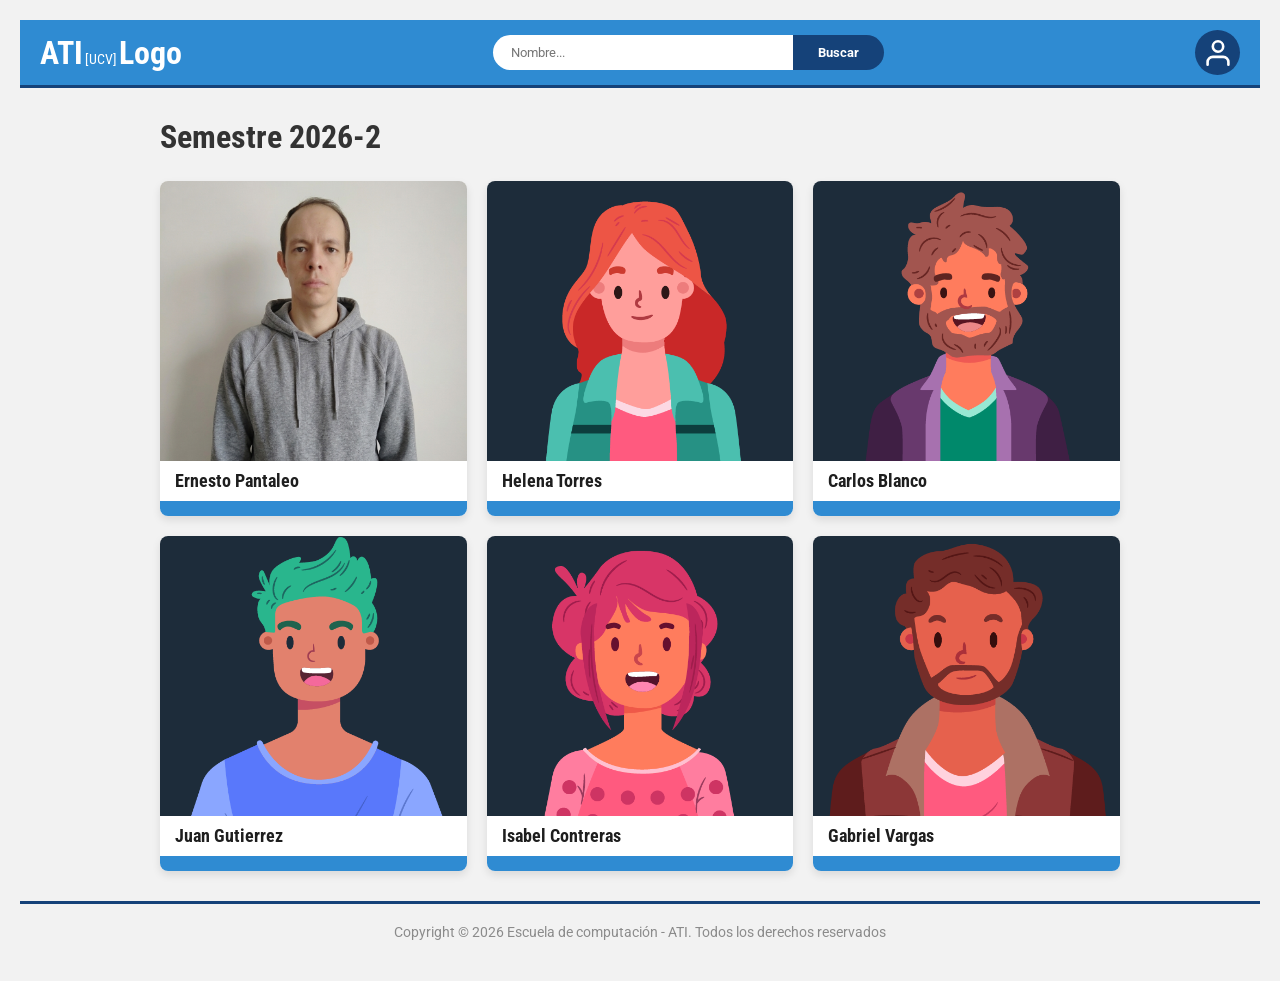
<file: index.html>
<!DOCTYPE html>
<html lang="es">
<head>
    <meta charset="UTF-8">
    <meta name="viewport" content="width=device-width, initial-scale=1.0">
    <title>ATI[UCV]Log 2026-2</title>

    <link rel="icon" sizes="32x32" href="icon/logo-32x32.png">
    <link rel="icon" sizes="192x192" href="icon/logo-192x192.png">

    <link rel="stylesheet" href="css/style.css">
    
</head>

                                         


<body> 
    <header>
        <nav>
            <a href="index.html" class="logo">ATI
                <span class="ucv">[UCV]</span> Logo
            </a>

            <!-- Formulario de búsqueda -->
            <form class="form-busq">
                <input type="text" placeholder="Nombre...">
                <button type="submit">Buscar</button>
            </form>

             <!-- Ícono de usuario -->
            <div class="circulo-usuario">
                <img src="icon/userIcon.svg" alt="Usuario" class="icon-us">
            </div>  

        </nav>
    </header>

    <section>
        <h2 class="titulo-semestre">Semestre 2026-2</h2>
        <div class="tabla-estudiantes">

            <!-- Tarjeta 1 -->
            <a href="25013703/profile.html" class="tarjeta-est">
                <img src="25013703/25013703.jpg" alt="Ernesto Pantaleo">
                <div class="info-tar">
                    <h3>Ernesto Pantaleo</h3>
                    <div class="color-bar"></div>
                </div>
            </a>

            <!-- Tarjeta 2 -->
             <div class="tarjeta-est">
                <img src="Dummies/Dummy1.png" alt="Helena Torres">
                <div class="info-tar">
                    <h3>Helena Torres</h3>
                    <div class="color-bar"></div>
                </div>
            </div>

            <!-- Tarjeta 3 -->
             <div class="tarjeta-est">
                <img src="Dummies/Dummy2.png" alt="Carlos Blanco">
                <div class="info-tar">
                    <h3>Carlos Blanco</h3>
                    <div class="color-bar"></div>
                </div>
             </div>

             <!-- Tarjeta 4 -->
             <div class="tarjeta-est">
                <img src="Dummies/Dummy3.png" alt="Juan Gutierrez">
                <div class="info-tar">
                    <h3>Juan Gutierrez</h3>
                    <div class="color-bar"></div>
                </div>
             </div>

             <!-- Tarjeta 5 -->
             <div class="tarjeta-est">
                <img src="Dummies/Dummy4.png" alt="Isabel Contreras">
                <div class="info-tar">
                    <h3>Isabel Contreras</h3>
                    <div class="color-bar"></div>
                </div>
             </div>

             <!-- Tarjeta 6 -->
             <div class="tarjeta-est">
                <img src="Dummies/Dummy5.png" alt="Gabriel Vargas">
                <div class="info-tar">
                    <h3>Gabriel Vargas</h3>
                    <div class="color-bar"></div>
                </div>
             </div>

            

        </div> <!--fin tabla estudiantes-->

        
    </section>

    <footer>
        <p>Copyright © 2026 Escuela de computación - ATI. Todos los derechos reservados</p>
    </footer>
    
</body>
</html>
</file>
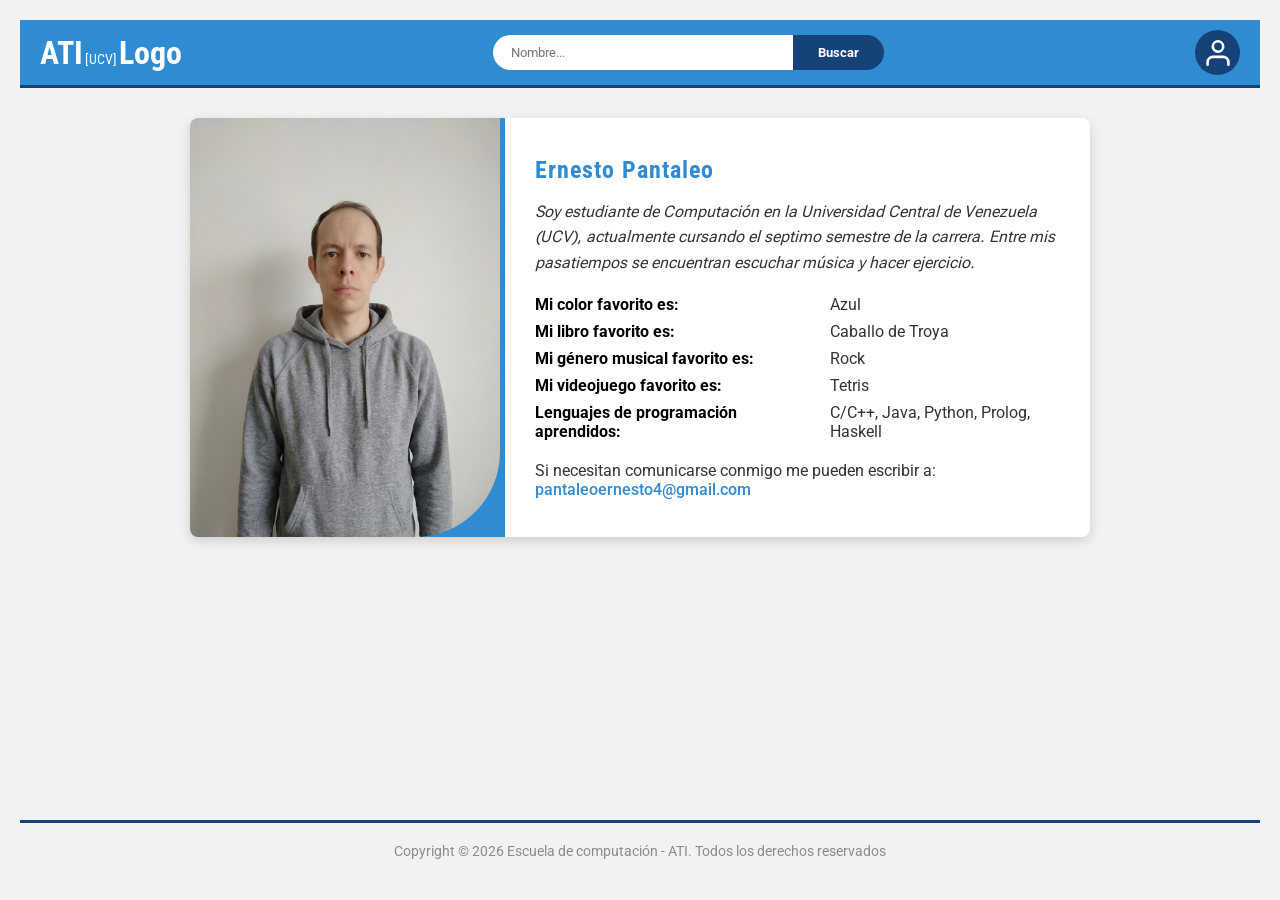
<file: 25013703/profile.html>
<!DOCTYPE html>
<html lang="es">
<head>
    <meta charset="UTF-8">
    <meta name="viewport" content="width=device-width, initial-scale=1.0">
    <title>Ernesto Pantaleo</title>

   
    <link rel="icon" sizes="32x32" href="../icon/logo-32x32.png">
    <link rel="icon" sizes="192x192" href="../icon/logo-192x192.png">
    
    <link rel="stylesheet" href="../css/style.css">
    

</head>
<body>
    
    <header>
        <nav>
            <a href="../index.html" class="logo">ATI
                <span class="ucv">[UCV]</span> Logo 
            </a>

            <!-- Formulario de búsqueda -->
            <form class="form-busq">
                <input type="text" placeholder="Nombre...">
                <button type="submit">Buscar</button>
            </form>

             <!-- Ícono de usuario -->
            <div class="circulo-usuario">
                <img src="../icon/userIcon.svg" alt="Usuario" class="icon-us">
            </div>  

        </nav>
    </header>
    
    <section>

        <div class="tarjeta-pefil">
            <!-- Lado Izquierdo: La Imagen -->
            <div class="contenedor-imagen-perfil">
                <img src="25013703.jpg" alt="Foto de Perfil" class="img-perfil">
            </div>


            <!-- Lado Derecho: Los Datos -->
              <div class="info-perfil">

                <h1 class="nombre-perfil">Ernesto Pantaleo</h1>

                <p class="descripcion-perfil">
                    Soy estudiante de Computación en la Universidad Central de Venezuela (UCV), 
                    actualmente cursando el septimo semestre de la carrera. Entre mis pasatiempos se encuentran escuchar música y hacer ejercicio.
                        
                </p>

                <ul class="lista-perfil">
                    
                
                    
                    <li><span class="etiq">Mi color favorito es:</span> <span class="valor">Azul</span></li>
                    <li><span class="etiq">Mi libro favorito es:</span> <span class="valor">Caballo de Troya</span></li>
                    <li><span class="etiq">Mi género musical favorito es:</span> <span class="valor">Rock</span></li>
                    <li><span class="etiq">Mi videojuego favorito es:</span> <span class="valor">Tetris</span></li>
                    <li><span class="etiq">Lenguajes de programación aprendidos:</span> <span class="valor">C/C++, Java, Python, Prolog, Haskell</span></li>

                
                
                
                </ul>

                <p class="contacto-perfil">
                    Si necesitan comunicarse conmigo me pueden escribir a:<br>
                    <a  href="mailto:pantaleoernesto4@gmail.com">pantaleoernesto4@gmail.com</a>
                </p>




              </div>


        </div>
        
    </section>

    <footer>
        <p>Copyright © 2026 Escuela de computación - ATI. Todos los derechos reservados</p>
    </footer>   
    
</body>
</html>
</file>
<file: css/style.css>
/*css index*/

        @import url('_theme.css');

        
        * {
            margin: 0;
            padding: 0;
            box-sizing: border-box;
        }

        /*define la apariencia general de toda la página (<body>) y crea la estructura base para 
          que el pie de página (<footer>) siempre se mantenga pegado abajo*/
        body {
            font-family: var(--primary-font);
            background-color: var(--grey-50);
            color: var(--grey-800);
            display: flex;
            flex-direction: column;
            min-height: 100vh;
        }

        /*diseña el encabezado superior de la página (<header>), aplicándole el color principal de fondo*/
        header {
            background-color: var(--main-color);
            border-bottom: 3px solid var(--accent-color);
            padding: 10px 20px;
        }
        
        /*alinea horizontalmente los elementos dentro de la barra de navegación (<nav>) y la 
          centra en la pantalla*/
        nav {
            display: flex;
            justify-content: space-between;
            align-items: center;
            max-width: 1200px;
            margin: 0 auto;
        }
           
        /*convierte el enlace del logotipo (.logo) en un título grande, blanco, en negrita y 
          sin subrayado*/
        .logo {
            color: var(--white);
            font-size: 2em;
            font-weight: 700;
            text-decoration: none;
            font-family: var(--condensed-font);
        }

        /*reduce el tamaño del texto [UCV]*/
        .logo .ucv {
            font-size: 0.45em;        
            font-weight: 400;         
            vertical-align: baseline; 
            margin: 0 -5px;           /* Margen negativo: acerca [UCV] hacia "ATI" y hacia "Log" */
            letter-spacing: 0;        /* Evita que los corchetes y letras internas de [UCV] se aplasten */
        }

        /*coloca la caja de texto (<input>) y el botón (<button>) del buscador uno al lado 
          del otro en una misma fila horizontal*/
        .form-busq {
            display: flex;
        }

        /*le da estilo al campo de texto (<input>) del formulario de búsqueda*/
        .form-busq input {
            padding: 10px 18px;               
            border: none;
            border-radius: 50px 0 0 50px;    
            width: 300px;
            font-family: var(--primary-font);
            outline: none; 
           
        }

        /*le da estilo al botón de búsqueda (<button>) del formulario de busqueda*/
        .form-busq button {

            padding: 10px 25px;              
            background-color: var(--accent-color);
            color: var(--white);
            border: none;
            border-radius: 0 50px 50px 0;     
            cursor: pointer;
            font-family: var(--primary-font);
            font-weight: bold;
            
        }

        /*crea un contenedor circular de 45x45 píxeles con el fondo de color azul 
           y centra cualquier elemento que se coloque dentro*/
        .circulo-usuario {
            width: 45px;
            height: 45px;
            background-color: var(--accent-color); /* Azul oscuro */
            border-radius: 60%;        
            display: flex;
            justify-content: center;   
            align-items: center;       
        }

        .icon-us {
            height: 26px;
            width: 40px;
            
        }

        /* define el contenedor principal de contenido (<section>), centrándolo en la 
            pantalla y empujando el pie de página (<footer>) hacia el borde*/
        section {
            flex: 1; 
            max-width: 1000px;
            margin: 0 auto;
            padding: 30px 20px;
            width: 100%;
        }

        /*le da estilo al encabezado principal de la sección (.titulo-semestre)*/
        .titulo-semestre {
            font-family: var(--condensed-font);
            color: var(--grey-800);
            margin-bottom: 25px;
            font-size: 2em;
        }

        /*organiza los elementos dentro de .tabla-estudiantes en una cuadrícula de 
          3 columnas del mismo ancho*/
        .tabla-estudiantes {
            display: grid;
            grid-template-columns: repeat(3, 1fr);
            gap: 20px;
        }

        /*convierte cada elemento .tarjeta-est en una tarjeta visual limpia con esquinas redondeadas y sombra suave*/
        .tarjeta-est {
            background-color: var(--white);
            border-radius: 8px;
            overflow: hidden;
            box-shadow: 0 4px 8px rgba(0,0,0,0.1);
            text-decoration: none; /* Quita el subrayado del enlace */
            color: inherit;
            display: flex;
            flex-direction: column;

            transition: transform 0.3s ease, box-shadow 0.3s ease;
            cursor: pointer;
        }
        /*---------------------------------Zoom y rotacion---------------------------------*/
        .tarjeta-est:hover {
            /* Zoom del 5% (1.05) y rotación de 2 grados */
            transform: scale(1.05) rotate(2deg); 
    
            /* Aumentar un poco la sombra para dar efecto de "flotar" */
            box-shadow: 0 10px 20px rgba(0, 0, 0, 0.2); 
    
            /* Asegura que la tarjeta agrandada quede por encima de las demás */
            z-index: 10; 
        }

        /*estandariza el tamaño de las fotos dentro de cada tarjeta de estudiante */
        .tarjeta-est img {
            width: 100%;
            height: 280px;
            object-fit: cover;
            background-color: var(--accent-color)
        }

        .info-tar {
            padding: 0;
            text-align: left;
        }

        /*le da estilo al título principal (<h3>) dentro del bloque de información (.info-tar)*/
        .info-tar h3 {
            font-family: var(--condensed-font);
            font-size: 1.1em;
            padding: 10px 15px;
            color: var(--grey-950);
        }

      
        
        .color-bar {
            height: 15px;
            background-color: var(--main-color);
            width: 100%;

        }

        .tarjeta-est:hover .color-bar {
            background-color: var(--accent-color); /* Cambia al azul oscuro */
            transition: background-color 0.3s ease; /* Transición suave del color */
        }

        /*diseña el pie de página (<footer>) con fondo claro, texto centrado y una línea de color 
          destacado en su borde superior*/
        footer {
            text-align: center;
            padding: 20px;
            background-color: var(--grey-50);
            border-top: 3px solid var(--accent-color);
            color: var(--grey-400);
            font-size: 0.9em;
        }

         
        /*------------------------------------css profile------------------------------------*/
        

        
        body {
            font-family: var(--primary-font); 
            background-color: var(--grey-50); /* Fondo gris claro neutro */
            margin: 0;
            padding: 20px;
            color: var(--grey-800); /* Texto oscuro */
        }

        /* --- Contenedor Principal --- */
        .tarjeta-pefil {
            display: flex;
            background-color: var(--white); /* Fondo blanco */
            max-width: 900px;
            margin: 0 auto; /* Centra la tarjeta */
            box-shadow: 0 4px 12px rgba(0, 0, 0, 0.15); /* Sombra sutil */
            border-radius: 8px; /* Bordes redondeados */
            overflow: hidden; /* Para que la imagen respete los bordes curvos */
        }

        /* --- Lado Izquierdo: Imagen --- */
        .contenedor-imagen-perfil {
            width: 35%; /* La imagen ocupa el 35% del ancho */
            position: relative;
            overflow: hidden; /* Recorta cualquier desborde dentro del bloque izquierdo */
            flex-shrink: 0;
            
        }

        .img-perfil {
            
            width: calc(100% - 5px);/* Deja 5px a la derecha para ver la franja azul */
            height: 100%;
            object-fit: cover; /* Ajusta la imagen sin deformarla */
            border-bottom-right-radius: 85px; /* La curva en el borde inferior derecho */
            position: relative;
            z-index: 2; /* Asegura que la imagen esté por encima de la barra */
        }

        /* La barra de color a la derecha de la imagen */
        .contenedor-imagen-perfil::after {
            content: "";
            position: absolute; 
            top: 0;
            right: 0;
            width: 85px; /* Grosor de la barra */
            height: 100%;
            background-color: var( --main-color); /* Azul claro */
            z-index: 1;
            
        }

        /* --- Lado Derecho: Información --- */
        .info-perfil {
            width: 65%;
            padding: 30px;
            display: flex;
            flex-direction: column;
            justify-content: center;
        }   

        .nombre-perfil {
            font-family: var(--condensed-font); 
            color: var(--main-color); 
            margin-top: 0;
            margin-bottom: 15px;
            letter-spacing: 1px;
        }

        .descripcion-perfil {
            font-family: var(--flex-font); 
            font-style: italic;
            line-height: 1.6;
            color: var(--grey-800); /* Gris oscuro */
            margin-bottom: 20px;
        }

        .lista-perfil {
            list-style: none;
            padding: 0;
            margin: 0 0 20px 0;
            display: grid;
            grid-template-columns: 280px 1fr; /* Columna 1: 280px fijos, Columna 2: el resto */
            row-gap: 8px; /* Separación entre filas */
            column-gap: 15px; /* Separación entre etiqueta y valor */
        }

        .lista-perfil li {
            display: contents; 
        }

        .lista-perfil .etiq {
            font-weight: 700;
            color: var(--black);
        }

        
        .lista-perfil .valor {
            color: var(--grey-800);
        }

       
        /* Estilos del Enlace de Correo */
        .contacto-perfil a {/* Estilos del Enlace de Correo  */
            color: var(--main-color); /* Color normal: azul claro */
            text-decoration: none;
            font-weight: 500;
            transition: color 0.3s ease;
        } 
        /* Pseudo-clase para cuando el link está "activo" o el ratón encima */
        
        .contacto-perfil a:active {/* Cuando el enlace está ACTIVO (siendo clickeado) */
            color: var(--accent-color); /* Usa la variable accent-color */
            text-decoration: underline;
        }
</file>
